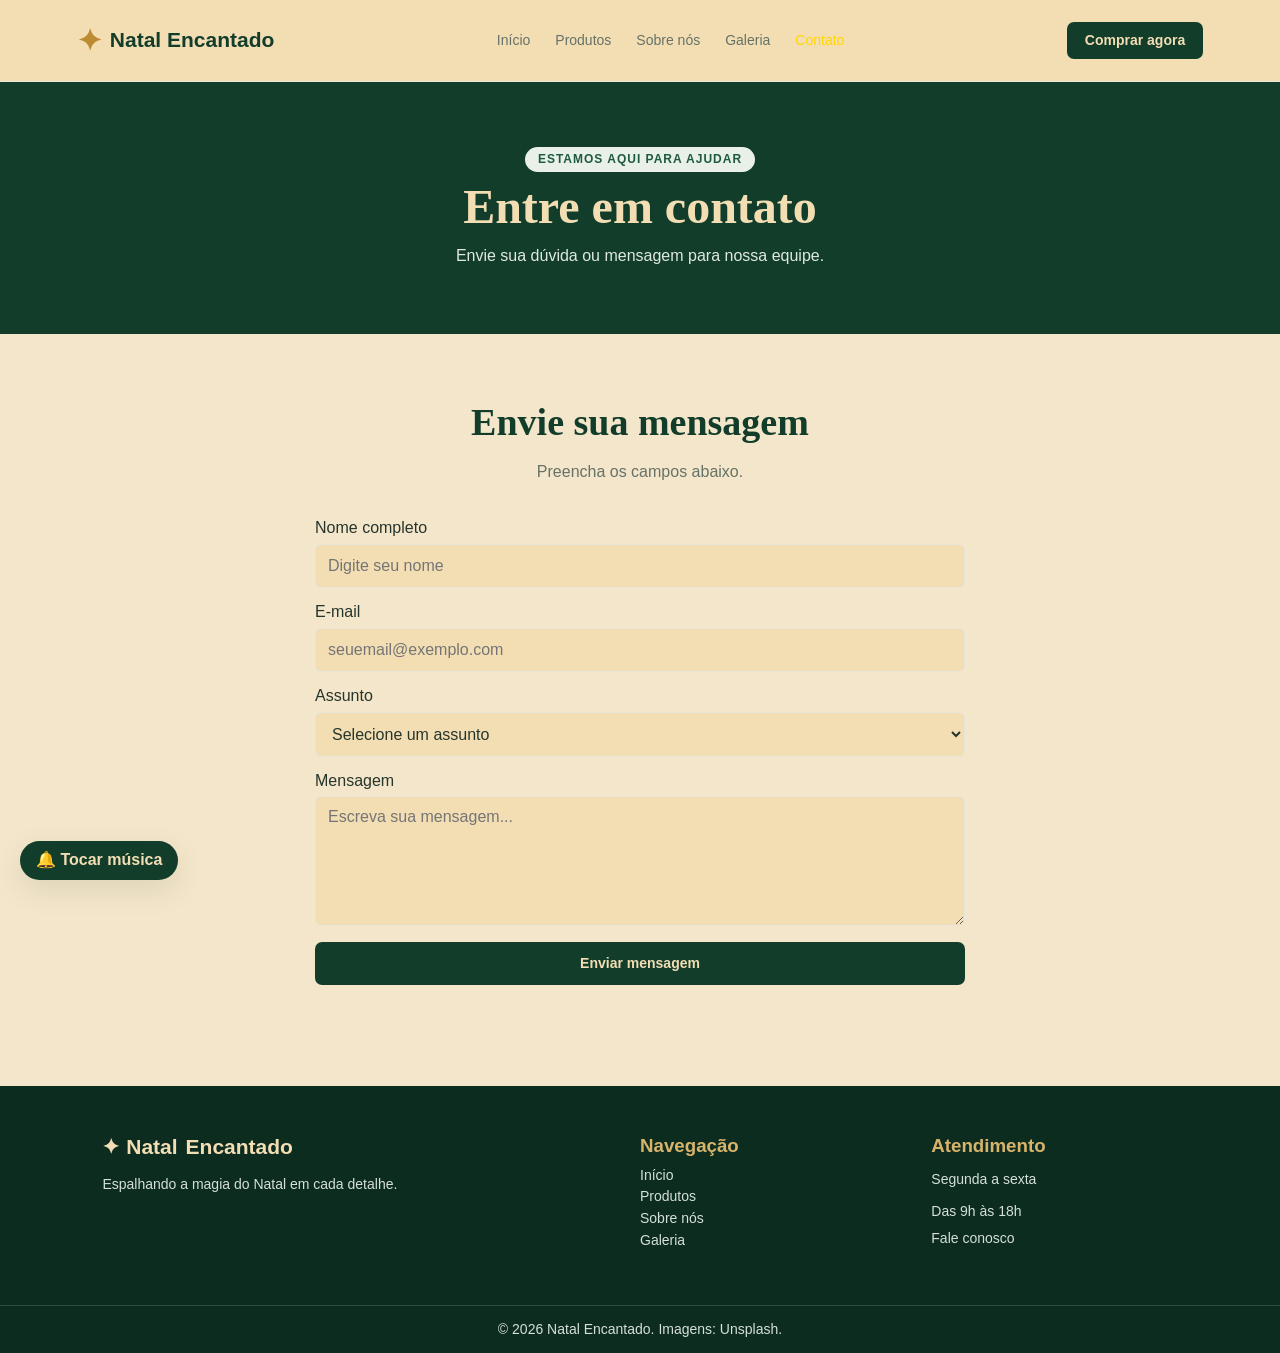
<file: AV2_DWS_NatalEncantado_1TID/contato.html>
<!DOCTYPE html>
<html lang="pt-BR">

<head>
    <meta charset="UTF-8">
    <meta name="viewport" content="width=device-width, initial-scale=1.0">
    <title>Contato | Natal Encantado</title>
    <link rel="stylesheet" href="css/style.css">
    <link rel="stylesheet" href="css/responsivo.css">
    <script src="js/script.js" defer></script>
</head>

<body>

    <header class="cabecalho">

        <a class="logo" href="index.html">
            <span class="logo-icone">✦</span>
            <span>Natal <strong>Encantado</strong></span>
        </a>

        <button class="botao-menu" id="botao-menu"
            aria-label="Abrir menu" aria-expanded="false">☰</button>

        <nav class="menu" id="menu">
            <a href="index.html">Início</a>
            <a href="produtos.html">Produtos</a>
            <a href="sobre.html">Sobre nós</a>
            <a href="galeria.html">Galeria</a>
            <a class="link-ativo" href="contato.html">Contato</a>
        </nav>

        <a class="botao-cabecalho" href="produtos.html">Comprar agora</a>

    </header>

    <main>

        <section class="cabecalho-pagina">
            <span class="etiqueta">Estamos aqui para ajudar</span>
            <h1>Entre em contato</h1>
            <p>Envie sua dúvida ou mensagem para nossa equipe.</p>
        </section>

        <section class="conteudo-pagina">

            <div class="titulo-secao">
                <h2>Envie sua mensagem</h2>
                <p>Preencha os campos abaixo.</p>
            </div>

            <!-- O formulário será validado pelo JavaScript -->
            <form class="formulario" id="form-contato" novalidate>

                <div class="campo">
                    <label for="nome">Nome completo</label>

                    <input
                        type="text"
                        id="nome"
                        name="nome"
                        placeholder="Digite seu nome"
                        required
                        minlength="3">
                </div>

                <div class="campo">
                    <label for="email">E-mail</label>

                    <input
                        type="email"
                        id="email"
                        name="email"
                        placeholder="seuemail@exemplo.com"
                        required>
                </div>

                <div class="campo">
                    <label for="assunto">Assunto</label>

                    <select id="assunto" name="assunto" required>
                        <option value="">Selecione um assunto</option>
                        <option value="produtos">Dúvidas sobre produtos</option>
                        <option value="pedido">Dúvidas sobre pedidos</option>
                        <option value="sugestao">Sugestão</option>
                        <option value="outro">Outro assunto</option>
                    </select>
                </div>

                <div class="campo">
                    <label for="mensagem">Mensagem</label>

                    <textarea
                        id="mensagem"
                        name="mensagem"
                        placeholder="Escreva sua mensagem..."
                        required
                        minlength="10"></textarea>
                </div>

                <button class="botao botao-verde" type="submit">
                    Enviar mensagem
                </button>

                <!-- O JavaScript mostrará a resposta aqui -->
                <p class="mensagem-formulario"
                    id="retorno-contato"
                    aria-live="polite"></p>

            </form>


        </section>

    </main>

    <footer class="rodape">

        <div class="rodape-conteudo">

            <div>
                <a class="logo logo-rodape" href="index.html">
                    ✦ Natal <strong>Encantado</strong>
                </a>
                <p>Espalhando a magia do Natal em cada detalhe.</p>
            </div>

            <div>
                <h3>Navegação</h3>
                <a href="index.html">Início</a>
                <a href="produtos.html">Produtos</a>
                <a href="sobre.html">Sobre nós</a>
                <a href="galeria.html">Galeria</a>
            </div>

            <div>
                <h3>Atendimento</h3>
                <p>Segunda a sexta</p>
                <p>Das 9h às 18h</p>
                <a href="contato.html">Fale conosco</a>
            </div>

        </div>

        <div class="rodape-final">
            <p>© 2026 Natal Encantado. Imagens: Unsplash.</p>
        </div>

    </footer>

    <button class="botao-musica" id="btn-musica" aria-pressed="false">🔔 Tocar música</button>
    <button class="botao-topo" id="topo" aria-label="Voltar ao topo">↑</button>

</body>
</html>
</file>
<file: AV2_DWS_NatalEncantado_1TID/css/style.css>
* {
    margin: 0;
    padding: 0;
    box-sizing: border-box;
}

/* Cores e configurações reutilizadas pelo site */
:root {
    --vermelho: #9a0d00;
    --verde-escuro: #123d2b;
    --verde: #1e5b3d;
    --verde-claro: #e8f0e8;
    --dourado: #d8b36a;
    --creme: #f4e6ca;
    --branco: #f3deb4;
    --texto: #26352c;
    --texto-claro: #667168;
    --borda: #e7e5dc;
    --sombra: 0 10px 30px rgba(22, 61, 28, 0.1);
}


html {
    scroll-behavior: smooth;
}

body {
    font-family: Arial, Helvetica, sans-serif;
    color: var(--texto);
    background-color: var(--creme);
    line-height: 1.05;
}

/* Evita que imagens ultrapassem seus espaços */
img {
    max-width: 100%;
    display: block;
}

a {
    color: inherit;
    text-decoration: none;
}


button {
    font: inherit;
    cursor: pointer;
}



.cabecalho {
    min-height: 82px;
    padding: 15px 6%;
    display: flex;
    align-items: center;
    justify-content: space-between;
    gap: 25px;
    background-color: var(--branco);
    border-bottom: 1px solid var(--borda);
    position: sticky;
    top: 0;
    z-index: 100;
}

.logo {
    display: flex;
    align-items: center;
    gap: 8px;
    color: var(--verde-escuro);
    font-size: 21px;
    font-weight: bold;
    white-space: nowrap;
}

.logo-icone {
    color: #bd8b32;
    font-size: 30px;
}


.menu {
    display: flex;
    align-items: center;
    gap: 25px;
}


.menu a {
    color: var(--texto-claro);
    font-size: 14px;
    transition: color 0.3s;
}


.menu a:hover,
.menu a.link-ativo {
    color: #FFD700;
}

/* Botão de compra no cabeçalho */
.botao-cabecalho {
    background-color: var(--verde-escuro);
    color: var(--branco);
    padding: 11px 18px;
    border-radius: 7px;
    font-size: 14px;
    font-weight: bold;
    transition: background-color 0.3s;
}

/* Efeito do botão */
.botao-cabecalho:hover {
    background-color: var(--vermelho);
}

/* Botão do menu para telas pequenas */
.botao-menu {
    display: none;
    border: none;
    background: transparent;
    color: var(--verde-escuro);
    font-size: 28px;
}

/* =========================================
   3. BANNER PRINCIPAL
   ========================================= */

.banner {
    display: grid;
    grid-template-columns: 1fr 1fr;
    align-items: center;
    gap: 55px;
    padding: 65px 7%;
    background:
        radial-gradient(circle at 10% 20%, #e8eddf 0, transparent 38%),
        var(--creme);
}

/* Textos do banner */
.banner-conteudo {
    max-width: 600px;
}

/* Pequena etiqueta acima dos títulos */
.etiqueta {
    display: inline-block;
    color: var(--verde);
    background-color: var(--verde-claro);
    border-radius: 30px;
    padding: 6px 13px;
    font-size: 12px;
    font-weight: bold;
    letter-spacing: 1px;
    text-transform: uppercase;
}

/* Título principal */
.banner h1 {
    margin: 22px 0;
    color: var(--verde-escuro);
    font-family: Georgia, "Times New Roman", serif;
    font-size: clamp(38px, 5vw, 62px);
    line-height: 1.12;
}

/* Destaca uma palavra do título */
.banner h1 span {
    color: #b48b43;
}

/* Parágrafo de apresentação */
.banner-conteudo > p {
    color: var(--texto-claro);
    max-width: 480px;
    font-size: 16px;
}

/* Grupo de botões */
.banner-botoes {
    display: flex;
    flex-wrap: wrap;
    gap: 14px;
    margin-top: 28px;
}

/* Estilo padrão dos botões */
.botao {
    display: inline-block;
    border: 1px solid transparent;
    border-radius: 7px;
    padding: 13px 20px;
    font-size: 14px;
    font-weight: bold;
    text-align: center;
    transition: transform 0.3s, background-color 0.3s;
}

/* Pequeno movimento ao passar o mouse */
.botao:hover {
    transform: translateY(-2px);
}

/* Botão dourado */
.botao-dourado {
    border: 10px solid var(--dourado);
    background-color: var(--dourado);
    color: #26351f;
}

.botao-dourado:hover {
    background-color: #c7a153;
}

/* Botão com fundo transparente */
.botao-contorno {
    border-color: #c8d2c6;
    color: var(--verde-escuro);
}

.botao-contorno:hover {
    background-color: var(--branco);
}

/* Frase abaixo dos botões */
.banner-conteudo .frase-banner {
    margin-top: 25px;
    font-size: 13px;
}

/* Estilo da imagem principal */
.banner-imagem {
    max-width: 500px;
    height: 500px;
    overflow: hidden;
    margin: 1em auto;
    border-radius: 30px 30px 30px 30px;
    box-shadow: var(--sombra);
}

/* Faz a imagem preencher o espaço */
.banner-imagem img {
    width: 160%;
    height: 100%;
    font-size: 58px;
    object-fit: cover;
     object-position: center; 
}


/* =========================================
   4. BENEFÍCIOS DA LOJA
   ========================================= */

.beneficios {
    display: grid;
    grid-template-columns: repeat(3, 1fr);
    gap: 25px;
    padding: 45px 8%;
    background-color: var(--branco);
    border-top: 1px solid var(--borda);
    border-bottom: 1px solid var(--borda);
}

/* Cada cartão de benefício */
.beneficio {
    text-align: center;
    padding: 10px;
}

/* Ícone de cada benefício */
.beneficio span {
    display: block;
    margin-bottom: 10px;
    font-size: 32px;
}

/* Título dos benefícios */
.beneficio h3 {
    margin-bottom: 7px;
    color: var(--verde-escuro);
    font-size: 17px;
}

/* Descrição dos benefícios */
.beneficio p {
    color: var(--texto-claro);
    font-size: 14px;
}

/* =========================================
   5. SEÇÃO DE PRODUTOS
   ========================================= */

.secao-produtos {
    padding: 75px 8%;
}

/* Centraliza o título da seção */
.titulo-secao {
    margin-bottom: 35px;
    text-align: center;
}

/* Título das seções */
.titulo-secao h2 {
    margin: 14px 0 8px;
    color: var(--verde-escuro);
    font-family: Georgia, "Times New Roman", serif;
    font-size: clamp(27px, 4vw, 38px);
}

/* Texto de apoio */
.titulo-secao p {
    color: var(--texto-claro);
}

/* Grade de produtos */
.grade-produtos {
    display: grid;
    grid-template-columns: repeat(3, minmax(0, 1fr));
    gap: 25px;
}

/* Cartão individual do produto */
.cartao-produto {
    overflow: hidden;
    border: 1px solid var(--borda);
    border-radius: 10px;
    background-color: var(--branco);
    transition: transform 0.3s, box-shadow 0.3s;
}

/* Efeito ao passar o mouse no cartão */
.cartao-produto:hover {
    transform: translateY(-5px);
    box-shadow: var(--sombra);
}

/* Imagem do produto */
.imagem-produto {
    width: 100%;
    height: 230px;
    object-fit: cover;
    background-color: var(--verde-claro);
}

/* Informações do produto */
.info-produto {
    padding: 18px;
}

/* Categoria do produto */
.categoria-produto {
    color: var(--verde);
    font-size: 11px;
    font-weight: bold;
    text-transform: uppercase;
}

/* Nome do produto */
.info-produto h3 {
    margin: 7px 0;
    color: var(--verde-escuro);
    font-size: 18px;
}

/* Descrição do produto */
.descricao-produto {
    min-height: 44px;
    color: var(--texto-claro);
    font-size: 13px;
}

/* Preço do produto */
.preco-produto {
    display: block;
    margin: 14px 0;
    color: var(--verde);
    font-size: 21px;
    font-weight: bold;
}


.botao-adicionar {
    width: 100%;
    padding: 11px;
    border: none;
    border-radius: 6px;
    background-color: var(--verde-escuro);
    color: var(--branco);
    font-weight: bold;
    transition: background-color 0.3s;
}


.botao-adicionar:hover {
    background-color: var(--verde);
}


.centro {
    margin-top: 35px;
    text-align: center;
}

/* Caixa principal do carrinho */
.caixa-carrinho {
    max-width: 800px; /* Limita a largura da caixa */
    margin: 40px auto; /* Centraliza a caixa */
    padding: 30px; /* Cria espaço interno */
    background-color: var(--branco); /* Fundo branco */
    border: 1px solid var(--borda); /* Borda fina */
    border-radius: 12px; /* Arredonda os cantos */
    box-shadow: var(--sombra); /* Adiciona uma sombra */
}
.botao-verde {
    background-color: var(--verde-escuro);
    color: var(--branco);
}

.botao-verde:hover {
    background-color: var(--verde);
}


.faixa-especial {
    display: flex;
    align-items: center;
    justify-content: space-between;
    gap: 30px;
    margin: 0 8% 75px;
    padding: 40px;
    border-radius: 12px;
    background-color: var(--verde-escuro);
    color: var(--branco);
}

.faixa-especial .etiqueta {
    background-color: rgba(255, 255, 255, 0.12);
    color: var(--dourado);
}


/* CORREÇÃO: cor definida aqui para vencer a regra global "h2" */
.faixa-especial h2 {
    margin: 12px 0;
    color: var(--branco);
    font-family: Georgia, "Times New Roman", serif;
    font-size: 30px;
}

.faixa-especial p {
    color: #e0e9e1;
    font-size: 14px;
}



.cabecalho-pagina {
    padding: 65px 8%;
    background-color: var(--verde-escuro);
    color: var(--branco);
    text-align: center;
}


.cabecalho-pagina h1 {
    margin: 10px 0;
    font-family: Georgia, "Times New Roman", serif;
    font-size: clamp(32px, 5vw, 48px);
}

/* Texto do topo das páginas */
.cabecalho-pagina p {
    color: #e0e9e1;
}

.conteudo-pagina {
    min-height: 350px;
    padding: 55px 8%;
}


.conteudo-pagina h2 {
    margin-bottom: 15px;
    color: var(--verde-escuro);
    font-family: Georgia, "Times New Roman", serif;
}

.conteudo-pagina p {
    margin-bottom: 15px;
    color: var(--texto-claro);
}


.formulario {
    display: grid;
    gap: 16px;
    max-width: 650px;
    margin: 25px auto 0;
}


.campo {
    display: grid;
    gap: 7px;
}


.campo input,
.campo textarea,
.campo select {
    width: 100%;
    padding: 12px;
    border: 1px solid var(--borda);
    border-radius: 6px;
    background-color: var(--branco);
    color: var(--texto);
    font: inherit;
}



.campo textarea {
    min-height: 130px;
    resize: vertical;
}

.campo input:focus,
.campo textarea:focus,
.campo select:focus {
    outline: 2px solid var(--dourado);
    border-color: var(--dourado);
}

.mensagem-formulario {
    margin-top: 15px;
    color: var(--verde);
    font-weight: bold;
}


.grade-galeria {
    display: grid;
    grid-template-columns: repeat(3, minmax(0, 1fr));
    gap: 20px;
}

.grade-galeria img {
    width: 100%;
    height: 260px;
    object-fit: cover;
    border-radius: 9px;
}


.controles-produtos {
    display: flex;
    flex-wrap: wrap;
    gap: 12px;
    margin-bottom: 25px;
}

.controles-produtos input,
.controles-produtos select {
    flex: 1;
    min-width: 180px;
    padding: 12px;
    border: 1px solid var(--borda);
    border-radius: 6px;
    background-color: var(--branco);
}


.aviso-vazio {
    padding: 25px;
    color: var(--texto-claro);
    text-align: center;
}



.rodape {
    background-color: #0d2c20;
    color: var(--branco);
}

.rodape-conteudo {
    display: grid;
    grid-template-columns: 2fr 1fr 1fr;
    gap: 45px;
    padding: 50px 8%;
}

.logo-rodape {
    margin-bottom: 15px;
    color: var(--branco);
}


.rodape h3 {
    margin-bottom: 12px;
    color: var(--dourado);
}


.rodape p {
    margin-bottom: 8px;
    color: #d5e0d7;
    font-size: 14px;
}

.rodape-conteudo a:not(.logo) {
    display: block;
    width: fit-content;
    margin-bottom: 7px;
    color: #d5e0d7;
    font-size: 14px;
}


.rodape-conteudo a:hover {
    color: var(--dourado);
}


.rodape-final {
    padding: 12px 5%;
    border-top: 1px solid rgba(255, 255, 255, 0.15);
    text-align: center;
}

.rodape-final p {
    margin: 0;
}



@keyframes aparecer {
    from {
        opacity: 0;
        transform: translateY(15px);
    }

    to {
        opacity: 1;
        transform: translateY(0);
    }
}


.banner-conteudo {
    animation: aparecer 0.8s ease-out;
}


@media (prefers-reduced-motion: reduce) {
    *,
    *::before,
    *::after {
        scroll-behavior: auto !important;
        animation-duration: 0.01ms !important;
        transition-duration: 0.01ms !important;
    }
}

/* Itens que aparecem dentro do carrinho */
.item-carrinho {
    display: flex;
    justify-content: space-between;
    align-items: center;
    gap: 15px;
    padding: 15px 0;
    border-bottom: 1px solid var(--borda);
}

/* Texto dos itens do carrinho */
.item-carrinho p {
    margin: 0;
}

/* Botão de remover do carrinho */
.item-carrinho button {
    width: auto;
    padding: 8px 12px;
    background-color: #8b302c;
}

/* Ajusta o carrinho em telas pequenas */
@media (max-width: 500px) {
    .item-carrinho {
        align-items: flex-start;
        flex-direction: column;
    }
}

/* Permite indicar que as imagens da galeria são clicáveis */
.grade-galeria img {
    cursor: zoom-in;
    transition: transform 0.25s, box-shadow 0.25s;
}

.grade-galeria img:hover {
    transform: scale(1.02);
    box-shadow: var(--sombra);
}

/* Fundo que aparece atrás da imagem ampliada */
.lightbox {
    position: fixed;
    inset: 0;
    z-index: 200;
    display: flex;
    align-items: center;
    justify-content: center;
    padding: 25px;
    background-color: rgba(0, 0, 0, 0.88);
}

/* Imagem ampliada */
.lightbox img {
    max-width: 90vw;
    max-height: 85vh;
    object-fit: contain;
    border-radius: 8px;
}

/* Botão para fechar a visualização */
.lightbox button {
    position: absolute;
    top: 20px;
    right: 25px;
    padding: 5px 12px;
    border: none;
    border-radius: 5px;
    background-color: var(--branco);
    color: var(--verde-escuro);
    font-size: 25px;
}

body {
    min-height: 100vh;
    display: flex;
    flex-direction: column;
}
/* Rodapé da página */
.rodape {
    margin-top: auto;
    background-color: #0d2c20;
    color: var(--branco);
}


.natal {
  background: #f3e6c8;
  padding: 60px 20px;
  text-align: center;
}

.conteudo {
  max-width: 800px;
  margin: 0 auto;          
}

h2 {
  font-family: Georgia, serif;
  color: #14402a;
  margin-top: 40px;
}

p {
  color: #555;
  line-height: 1.7;
}

.galeria {
  display: grid;
  grid-template-columns: repeat(auto-fit, minmax(220px, 1fr));
  gap: 16px;
  margin: 40px 0;
}

.galeria img {
  width: 100%;
  height: 220px;
  object-fit: cover;        
  border-radius: 12px;
  border: 4px solid #fff;
  box-shadow: 0 6px 16px rgba(0, 0, 0, 0.15);
}

.galeria-unica {
  grid-template-columns: 1fr;
  max-width: 500px;
  margin-left: auto;
  margin-right: auto;
}

/* =========================================
   SLIDESHOW
   ========================================= */

.slideshow {
    position: relative;
    height: 380px;
    overflow: hidden;
    background-color: var(--verde-escuro);
}

.slide {
    position: absolute;
    inset: 0;
    opacity: 0;
    transition: opacity 0.9s ease;
}

.slide.ativo {
    opacity: 1;
}

.slide img {
    width: 100%;
    height: 100%;
    object-fit: cover;
}

.slide-texto {
    position: absolute;
    left: 8%;
    bottom: 15%;
    max-width: 480px;
    padding: 20px 24px;
    border-radius: 10px;
    background-color: rgba(13, 44, 32, 0.78);
    color: var(--branco);
}

.slide-texto h2 {
    margin: 0 0 8px;
    color: var(--dourado);
    font-size: clamp(20px, 3vw, 30px);
}

.slide-texto p {
    margin: 0;
    color: #e0e9e1;
}

.slide-seta {
    position: absolute;
    top: 50%;
    transform: translateY(-50%);
    z-index: 5;
    width: 44px;
    height: 44px;
    border: none;
    border-radius: 50%;
    background-color: rgba(243, 222, 180, 0.9);
    color: var(--verde-escuro);
    font-size: 28px;
    line-height: 1;
}

.slide-seta:hover {
    background-color: var(--dourado);
}

.slide-seta.anterior { left: 20px; }
.slide-seta.proximo { right: 20px; }

.slide-indicadores {
    position: absolute;
    bottom: 14px;
    left: 0;
    right: 0;
    z-index: 5;
    display: flex;
    justify-content: center;
    gap: 10px;
}

.slide-indicadores button {
    width: 12px;
    height: 12px;
    padding: 0;
    border: 2px solid var(--branco);
    border-radius: 50%;
    background: transparent;
}

.slide-indicadores button.ativo {
    background-color: var(--dourado);
    border-color: var(--dourado);
}

/* =========================================
   PARALLAX
   ========================================= */

.parallax {
    position: relative;
    min-height: 340px;
    overflow: hidden;
    display: flex;
    align-items: center;
    justify-content: center;
    margin: 0 0 60px;
    background-color: #0b1d33;
}

.camada {
    position: absolute;
    left: 0;
    right: 0;
    top: -35%;
    height: 170%;
    will-change: transform;
}

.camada-fundo {
    background:
        radial-gradient(circle at 20% 30%, rgba(216, 179, 106, 0.25) 0, transparent 40%),
        radial-gradient(circle at 80% 70%, rgba(154, 13, 0, 0.35) 0, transparent 45%),
        linear-gradient(180deg, #0b1d33 0%, #123d2b 100%);
}

.camada-estrelas {
    display: flex;
    align-items: center;
    justify-content: space-around;
    color: var(--dourado);
    font-size: 42px;
    opacity: 0.6;
}

.parallax-texto {
    position: relative;
    z-index: 2;
    padding: 40px 6%;
    text-align: center;
    color: var(--branco);
}

.parallax-texto h2 {
    margin: 14px 0 8px;
    color: var(--branco);
    font-size: clamp(26px, 4vw, 40px);
}

.parallax-texto p {
    color: #e0e9e1;
}

/* =========================================
   NEVE, MÚSICA, VOLTAR AO TOPO E CONTAGEM
   ========================================= */

@keyframes cair {
    from { transform: translateY(-10vh); }
    to { transform: translateY(110vh); }
}

.floco {
    position: fixed;
    top: 0;
    z-index: 50;
    color: #ffffff;
    text-shadow: 0 0 4px rgba(0, 0, 0, 0.35);
    animation: cair 10s linear infinite;
    pointer-events: none;
}

.botao-musica {
    position: fixed;
    left: 20px;
    bottom: 20px;
    z-index: 150;
    padding: 11px 16px;
    border: none;
    border-radius: 30px;
    background-color: var(--verde-escuro);
    color: var(--branco);
    font-weight: bold;
    box-shadow: var(--sombra);
    transition: background-color 0.3s;
}

.botao-musica:hover {
    background-color: var(--vermelho);
}

.botao-topo {
    position: fixed;
    right: 20px;
    bottom: 20px;
    z-index: 150;
    display: none;
    width: 46px;
    height: 46px;
    border: none;
    border-radius: 50%;
    background-color: var(--dourado);
    color: var(--verde-escuro);
    font-size: 22px;
    font-weight: bold;
    box-shadow: var(--sombra);
}

.botao-topo.visivel {
    display: block;
}

.contagem-natal {
    margin: 30px auto;
    padding: 30px 20px;
    max-width: 800px;
    border-radius: 12px;
    background-color: var(--verde-escuro);
    text-align: center;
}

.contagem-natal h2 {
    margin: 12px 0;
    color: var(--branco);
}

.conteudo-pagina .contagem-natal .contagem-valor {
    margin: 0;
    color: var(--dourado);
    font-family: Georgia, "Times New Roman", serif;
    font-size: clamp(22px, 4vw, 34px);
    font-weight: bold;
}
</file>
<file: AV2_DWS_NatalEncantado_1TID/css/responsivo.css>
/* =========================================
   AJUSTES PARA TABLETS
   ========================================= */

@media (max-width: 1000px) {

    /* Diminui o espaço entre os elementos do cabeçalho */
    .cabecalho {
        padding: 15px 4%;
        gap: 15px;
    }

    /* Diminui a distância entre os links */
    .menu {
        gap: 14px;
    }

    /* Diminui um pouco o tamanho do nome da loja */
    .logo {
        font-size: 18px;
    }

    /* Diminui a distância entre texto e imagem */
    .banner {
        gap: 30px;
        padding: 50px 5%;
    }

    /* Reduz a altura da imagem principal */
    .banner-imagem {
        height: 370px;
    }

    /* Deixa os cartões de produto um pouco mais compactos */
    .secao-produtos {
        padding: 60px 5%;
    }

    .imagem-produto {
        height: 200px;
    }
}

/* =========================================
   AJUSTES PARA CELULARES
   ========================================= */

@media (max-width: 700px) {

    /* Permite que o cabeçalho ocupe menos espaço */
    .cabecalho {
        min-height: 70px;
        padding: 12px 5%;
        flex-wrap: wrap;
    }

    /* Mostra o botão de abrir o menu */
    .botao-menu {
        display: block;
        order: 3;
    }

    /* Esconde o menu até o usuário clicar */
    .menu {
        display: none;
        width: 100%;
        order: 4;
        flex-direction: column;
        align-items: stretch;
        gap: 0;
        padding-top: 10px;
    }

    /* Mostra o menu quando o JavaScript adiciona a classe */
    .menu.aberto {
        display: flex;
    }

    /* Cada link ocupa uma linha */
    .menu a {
        padding: 12px 5px;
        border-top: 1px solid var(--borda);
    }

    /* Ajusta o botão do cabeçalho */
    .botao-cabecalho {
        margin-left: auto;
        padding: 9px 12px;
        font-size: 12px;
    }

    /* Coloca o texto e a imagem do banner um embaixo do outro */
    .banner {
        grid-template-columns: 1fr;
        gap: 30px;
        padding: 45px 6%;
    }

    /* Diminui o título do banner */
    .banner h1 {
        font-size: 42px;
    }

    /* Reduz a altura da imagem */
    .banner-imagem {
        height: 330px;
        border-radius: 100px 100px 10px 10px;
    }

    /* Organiza os benefícios em uma coluna */
    .beneficios {
        grid-template-columns: 1fr;
        gap: 25px;
        padding: 35px 7%;
    }

    /* Organiza os produtos em duas colunas */
    .grade-produtos {
        grid-template-columns: repeat(2, minmax(0, 1fr));
        gap: 13px;
    }

    /* Ajusta as imagens dos produtos */
    .imagem-produto {
        height: 165px;
    }

    /* Diminui o espaço interno dos cartões */
    .info-produto {
        padding: 12px;
    }

    /* Diminui o texto dos produtos */
    .info-produto h3 {
        font-size: 15px;
    }

    .descricao-produto {
        font-size: 12px;
    }

    .preco-produto {
        font-size: 17px;
    }

    .botao-adicionar {
        font-size: 12px;
        padding: 10px 5px;
    }

    /* Ajusta o espaçamento da seção */
    .secao-produtos {
        padding: 50px 5%;
    }

    /* Coloca o convite especial em coluna */
    .faixa-especial {
        align-items: flex-start;
        flex-direction: column;
        margin: 0 5% 50px;
        padding: 28px 22px;
    }

    .faixa-especial h2 {
        font-size: 25px;
    }

    /* Organiza o rodapé em uma coluna */
    .rodape-conteudo {
        grid-template-columns: 1fr;
        gap: 28px;
        padding: 40px 7%;
    }

    /* Organiza as imagens da galeria em duas colunas */
    .grade-galeria {
        grid-template-columns: repeat(2, minmax(0, 1fr));
        gap: 12px;
    }

    .grade-galeria img {
        height: 180px;
    }

    /* Reduz o espaço das páginas internas */
    .cabecalho-pagina {
        padding: 45px 6%;
    }

    .conteudo-pagina {
        padding: 40px 6%;
    }

    /* Slideshow e parallax menores no celular */
    .slideshow {
        height: 300px;
    }

    .slide-texto {
        left: 5%;
        right: 5%;
        bottom: 12%;
        padding: 14px 16px;
    }

    .slide-seta {
        width: 36px;
        height: 36px;
        font-size: 22px;
    }

    .parallax {
        min-height: 280px;
    }

    .camada-estrelas {
        font-size: 26px;
    }
}

/* =========================================
   AJUSTES PARA CELULARES MUITO PEQUENOS
   ========================================= */

@media (max-width: 380px) {

    /* Deixa os produtos em uma coluna */
    .grade-produtos {
        grid-template-columns: 1fr;
    }

    /* Aumenta a imagem para preencher o cartão */
    .imagem-produto {
        height: 220px;
    }

    /* Diminui o título do banner */
    .banner h1 {
        font-size: 35px;
    }

    /* Permite que os botões se ajustem à tela */
    .banner-botoes .botao {
        width: 100%;
    }

    /* Mostra uma imagem por linha na galeria */
    .grade-galeria {
        grid-template-columns: 1fr;
    }
}
</file>
